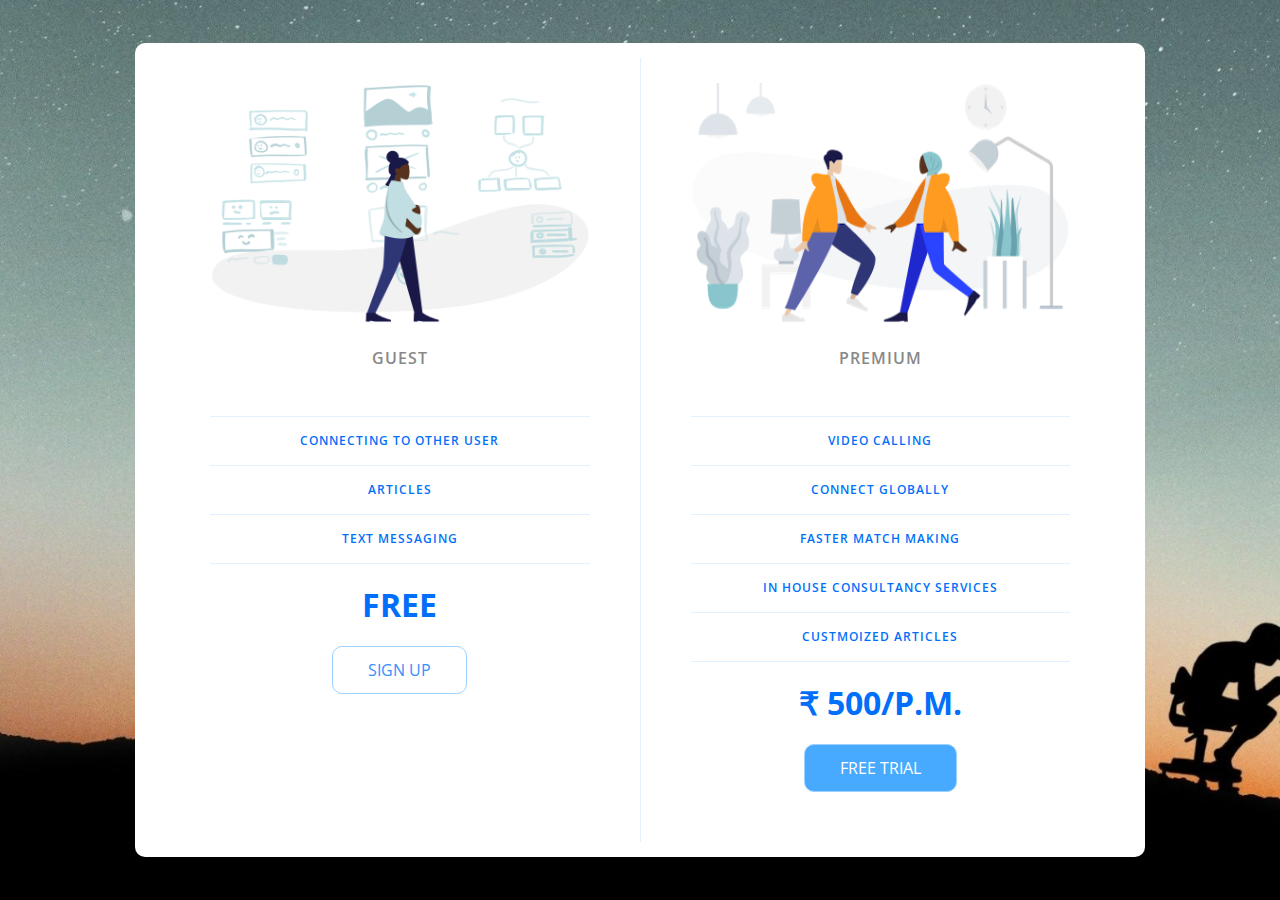
<file: price.html>
<!DOCTYPE html>
<html lang="en">

<head>
    <meta charset="UTF-8">
    <meta name="viewport" content="width=device-width, initial-scale=1.0">
    <title>Price Tiers</title>
    <link rel="stylesheet" href="https://fonts.googleapis.com/css?family=Open+Sans:400,600,700">
    <link rel="stylesheet" href="app.css">
</head>

<body>
    <div class="panel">

        <div class="pricing-plan">
            <img src="icons/icon1.png" alt="" class="pricing-img">
            <h2 class="pricing-header">Guest</h2>
            <ul class="pricing-features">
                <li class="pricing-features-item">Connecting to other user</li>
                <li class="pricing-features-item">Articles</li>
                <li class="pricing-features-item">Text Messaging</li>
            </ul>
            <span class="pricing-price">Free</span>
            <a href="#/" class="pricing-button">Sign up</a>
        </div>

        <div class="pricing-plan">
            <img src="icons/icon2.png" alt="" class="pricing-img">
            <h2 class="pricing-header">Premium</h2>
            <ul class="pricing-features">
                <li class="pricing-features-item">Video Calling</li>
                <li class="pricing-features-item">Connect globally</li>
                <li class="pricing-features-item">Faster Match Making</li> 
                <li class="pricing-features-item">In house consultancy services</li>               
                <li class="pricing-features-item">Custmoized articles</li>
            </ul>
            <span class="pricing-price">₹ 500/p.m.</span>
            <a href="#/" class="pricing-button is-featured">Free trial</a>
        </div>

       <!--  <div class="pricing-plan">
            <img src="icons/icon3.png" alt="" class="pricing-img">
            <h2 class="pricing-header">Enterprise</h2>
            <ul class="pricing-features">
                <li class="pricing-features-item">Dedicated</li>
                <li class="pricing-features-item">Simple horizontal scalability</li>
            </ul>
            <span class="pricing-price">$400</span>
            <a href="#/" class="pricing-button">Free trial</a>
        </div>
 -->
    </div>

</body>

</html>
</file>
<file: app.css>
html, body, div, span, applet, object, iframe,
h1, h2, h3, h4, h5, h6, p, blockquote, pre,
a, abbr, acronym, address, big, cite, code,
del, dfn, em, img, ins, kbd, q, s, samp,
small, strike, strong, sub, sup, tt, var,
b, u, i, center,
dl, dt, dd, ol, ul, li,
fieldset, form, label, legend,
table, caption, tbody, tfoot, thead, tr, th, td,
article, aside, canvas, details, embed, 
figure, figcaption, footer, header, hgroup, 
menu, nav, output, ruby, section, summary,
time, mark, audio, video {
	margin: 0;
	padding: 0;
	border: 0;
	font-size: 100%;
	font: inherit;
	vertical-align: baseline;
}
/* HTML5 display-role reset for older browsers */
article, aside, details, figcaption, figure, 
footer, header, hgroup, menu, nav, section {
	display: block;
}
body {
	line-height: 1;
}
ol, ul {
	list-style: none;
}
blockquote, q {
	quotes: none;
}
blockquote:before, blockquote:after,
q:before, q:after {
	content: '';
	content: none;
}
table {
	border-collapse: collapse;
	border-spacing: 0;
}

html {
  box-sizing: border-box;
  font-family: 'Open Sans', sans-serif;
}

body {
/*  background-color: #60a9ff;*/
background-image: url("bg.jpg");
  display: flex;
  background-size: cover;
  justify-content: center;
  align-items: center;
  min-height: 100vh;
}

.panel {
  background-color: white;
  border-radius: 10px;
  padding: 15px 25px;
  width: 100%;
  max-width: 960px;
  display: flex;
  flex-direction: column;
  text-align: center;
  text-transform: uppercase;
}

.pricing-plan {
  border-bottom: 1px solid #e1f1ff;
}
.pricing-plan:last-child {
  border-bottom: none;
}

.pricing-img {
  margin-bottom: 25px;
  max-width: 100%;
}

.pricing-header {
  color: #888;
  font-weight: 600;
  letter-spacing: 1px;
}

.pricing-features {
  margin: 50px 0 25px;
  color: #016ff9;
}

.pricing-features-item {
  font-weight: 600;
  letter-spacing: 1px;
  font-size: 12px;
  line-height: 1.5;
  padding: 15px 0;
  border-top: 1px solid #e1f1ff;
}

.pricing-features-item:last-child{
  border-bottom: 1px solid #e1f1ff;
}

.pricing-price {
  color: #016ff9; 
  display: block;
  font-size: 32px;
  font-weight: 700;
}

.pricing-button {
  border: 1px solid #9dd1ff;
  border-radius: 10px;
  color: #348efe;
  display: inline-block;
  padding: 15px 35px;
  text-decoration: none;
  margin: 25px 0;
  transition: background-color 200ms ease-in-out;
}

.pricing-button:hover, .pricing-button:focus {
  background-color: #e1f1ff;
}

.pricing-button.is-featured {
  background-color: #48aaff;
  color: white;
}

.pricing-button.is-featured:hover, .pricing-button.is-featured:focus{
  background-color: #269aff;
  color: white;
}


@media (min-width: 900px){
  .panel {
    flex-direction: row;
  }
  .pricing-plan {
    border-bottom: none;
    border-right: 1px solid #e1f1ff;
    padding: 25px 50px;
  }
  .pricing-plan:last-child {
    border-right: none;
  }
}
</file>
